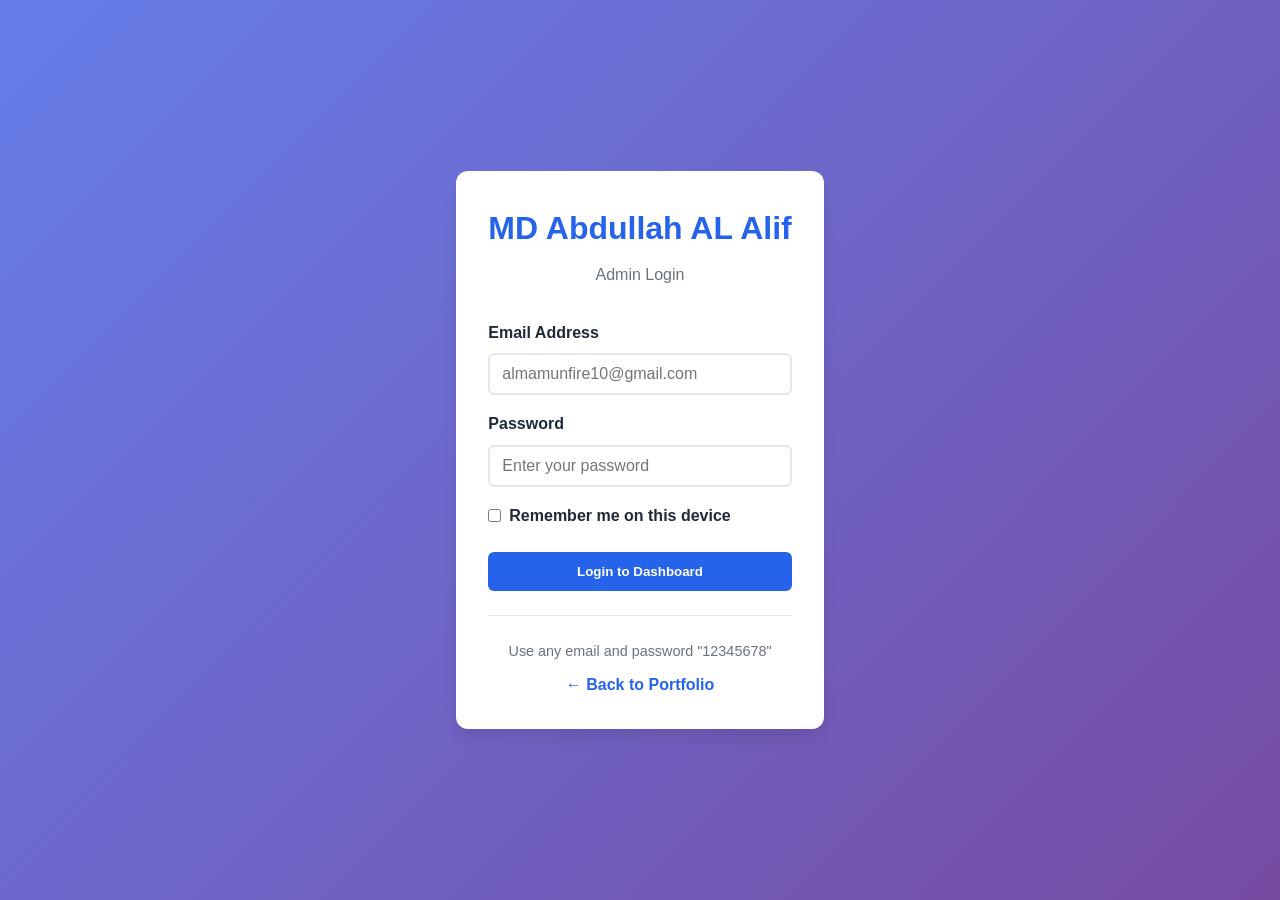
<file: dashboard.html>
<!DOCTYPE html>
<html lang="en">
<head>
    <meta charset="UTF-8">
    <meta name="viewport" content="width=device-width, initial-scale=1.0">
    <title>Dashboard - MD Abdullah AL Alif</title>
    <link rel="stylesheet" href="styles.css">
    <link rel="stylesheet" href="https://cdnjs.cloudflare.com/ajax/libs/font-awesome/6.4.0/css/all.min.css">
</head>
<body class="dashboard-page">
    <!-- Dashboard Navigation -->
    <nav class="dashboard-nav">
        <div class="container">
            <div class="dashboard-logo">Admin Panel</div>
            <div class="dashboard-user">
                <span id="userEmail">User</span>
                <button id="logoutBtn" class="logout-btn">Logout</button>
            </div>
        </div>
    </nav>

    <!-- Dashboard Content -->
    <div class="dashboard-container">
        <!-- Sidebar -->
        <aside class="dashboard-sidebar">
            <ul class="dashboard-menu">
                <li><a href="#profile" class="menu-link active" data-section="profile"><i class="fas fa-user"></i> Profile</a></li>
                <li><a href="#media" class="menu-link" data-section="media"><i class="fas fa-images"></i> Media Gallery</a></li>
                <li><a href="#contact-info" class="menu-link" data-section="contact"><i class="fas fa-phone"></i> Contact Info</a></li>
                <li><a href="#bio" class="menu-link" data-section="bio"><i class="fas fa-file-alt"></i> Bio & Skills</a></li>
            </ul>
        </aside>

        <!-- Main Content -->
        <main class="dashboard-main">
            <!-- Profile Section -->
            <section id="profile" class="dashboard-section active">
                <h2>Profile Settings</h2>
                <div class="profile-section">
                    <div class="profile-picture-box">
                        <div id="profilePreview" class="profile-picture">
                            <i class="fas fa-user"></i>
                        </div>
                        <input type="file" id="profilePicInput" accept="image/*" style="display:none;">
                        <button class="btn-secondary" onclick="document.getElementById('profilePicInput').click()">
                            <i class="fas fa-upload"></i> Upload Picture
                        </button>
                    </div>
                    <div class="profile-picture-box">
                        <div id="backgroundPreview" class="profile-picture">
                            <i class="fas fa-image"></i>
                        </div>
                        <input type="file" id="backgroundPicInput" accept="image/*" style="display:none;">
                        <button class="btn-secondary" onclick="document.getElementById('backgroundPicInput').click()">
                            <i class="fas fa-upload"></i> Upload Background
                        </button>
                    </div>
                    <div class="profile-form">
                        <div class="form-group">
                            <label>Full Name</label>
                            <input type="text" id="fullName" value="MD Abdullah AL Alif" class="form-input">
                        </div>
                        <div class="form-group">
                            <label>Title/Profession</label>
                            <input type="text" id="profession" value="Web Developer & Creative Thinker" class="form-input">
                        </div>
                        <div class="form-group">
                            <label>Bio</label>
                            <textarea id="bio" class="form-input" rows="4">I'm a passionate web developer with a focus on creating clean, modern, and user-friendly websites.</textarea>
                        </div>
                        <button class="btn-primary" onclick="saveProfile()">Save Profile</button>
                    </div>
                </div>
            </section>

            <!-- Media Gallery Section -->
            <section id="media" class="dashboard-section">
                <h2>Media Gallery</h2>
                <div class="upload-area" id="uploadArea">
                    <i class="fas fa-cloud-upload-alt"></i>
                    <p>Drag & drop files here or click to upload</p>
                    <input type="file" id="mediaInput" multiple accept="image/*,video/*" style="display:none;">
                </div>
                <div class="media-grid" id="mediaGrid">
                    <!-- Media items will be added here -->
                </div>
            </section>

            <!-- Contact Info Section -->
            <section id="contact-info" class="dashboard-section">
                <h2>Contact Information</h2>
                <div class="contact-form">
                    <div class="form-group">
                        <label>Email Address</label>
                        <input type="email" id="contactEmail" value="almamunfire10@gmail.com" class="form-input">
                    </div>
                    <div class="form-group">
                        <label>Mobile Number</label>
                        <input type="tel" id="mobileNumber" value="+8801611979710" class="form-input">
                    </div>
                    <div class="form-group">
                        <label>Alternate Phone</label>
                        <input type="tel" id="altPhone" placeholder="(Optional)" class="form-input">
                    </div>
                    <div class="form-group">
                        <label>Location</label>
                        <input type="text" id="location" value="Mymenshingh, Haluaghat" class="form-input">
                    </div>
                    <button class="btn-primary" onclick="saveContactInfo()">Save Contact Info</button>
                </div>
            </section>

            <!-- Bio & Skills Section -->
            <section id="bio" class="dashboard-section">
                <h2>Bio & Skills</h2>
                <div class="form-group">
                    <label>About You</label>
                    <textarea id="aboutText" class="form-input" rows="5" placeholder="Enter your full bio..."></textarea>
                </div>
                <div class="form-group">
                    <label>Skills (comma separated)</label>
                    <textarea id="skillsText" class="form-input" rows="3" placeholder="HTML5, CSS3, JavaScript, React, Node.js"></textarea>
                </div>
                <button class="btn-primary" onclick="saveBioSkills()">Save Bio & Skills</button>
            </section>
        </main>
    </div>

    <script src="script.js"></script>
    <script>
        // Check if user is logged in
        window.addEventListener('load', function() {
            if (localStorage.getItem('isLoggedIn') !== 'true') {
                window.location.href = 'login.html';
            } else {
                document.getElementById('userEmail').textContent = localStorage.getItem('userEmail') || 'User';
                loadDashboardData();
            }
        });

        // Logout functionality
        document.getElementById('logoutBtn').addEventListener('click', function() {
            localStorage.removeItem('isLoggedIn');
            localStorage.removeItem('userEmail');
            window.location.href = 'index.html';
        });

        // Section switching
        document.querySelectorAll('.menu-link').forEach(link => {
            link.addEventListener('click', function(e) {
                e.preventDefault();
                document.querySelectorAll('.menu-link').forEach(l => l.classList.remove('active'));
                document.querySelectorAll('.dashboard-section').forEach(s => s.classList.remove('active'));
                
                this.classList.add('active');
                const sectionId = this.getAttribute('data-section');
                document.getElementById(sectionId).classList.add('active');
            });
        });

        // Profile picture upload
        document.getElementById('profilePicInput').addEventListener('change', function(e) {
            const file = e.target.files[0];
            if (file) {
                const reader = new FileReader();
                reader.onload = function(event) {
                    const preview = document.getElementById('profilePreview');
                    preview.innerHTML = `<img src="${event.target.result}" alt="Profile Picture">`;
                    localStorage.setItem('profilePic', event.target.result);
                };
                reader.readAsDataURL(file);
            }
        });

        // Background picture upload
        document.getElementById('backgroundPicInput').addEventListener('change', function(e) {
            const file = e.target.files[0];
            if (file) {
                const reader = new FileReader();
                reader.onload = function(event) {
                    const preview = document.getElementById('backgroundPreview');
                    preview.innerHTML = `<img src="${event.target.result}" alt="Background Picture">`;
                    localStorage.setItem('backgroundPic', event.target.result);
                };
                reader.readAsDataURL(file);
            }
        });

        // Media upload
        const uploadArea = document.getElementById('uploadArea');
        const mediaInput = document.getElementById('mediaInput');

        uploadArea.addEventListener('click', () => mediaInput.click());
        uploadArea.addEventListener('dragover', (e) => {
            e.preventDefault();
            uploadArea.style.borderColor = '#2563eb';
            uploadArea.style.backgroundColor = '#f0f7ff';
        });
        uploadArea.addEventListener('dragleave', () => {
            uploadArea.style.borderColor = '#e5e7eb';
            uploadArea.style.backgroundColor = 'transparent';
        });
        uploadArea.addEventListener('drop', (e) => {
            e.preventDefault();
            uploadArea.style.borderColor = '#e5e7eb';
            uploadArea.style.backgroundColor = 'transparent';
            handleMediaUpload(e.dataTransfer.files);
        });

        mediaInput.addEventListener('change', (e) => handleMediaUpload(e.target.files));

        function handleMediaUpload(files) {
            let mediaArray = JSON.parse(localStorage.getItem('mediaGallery')) || [];
            
            Array.from(files).forEach(file => {
                const reader = new FileReader();
                reader.onload = function(event) {
                    const mediaItem = {
                        id: Date.now() + Math.random(),
                        src: event.target.result,
                        type: file.type.startsWith('video') ? 'video' : 'image',
                        name: file.name
                    };
                    mediaArray.push(mediaItem);
                    localStorage.setItem('mediaGallery', JSON.stringify(mediaArray));
                    displayMedia();
                };
                reader.readAsDataURL(file);
            });
        }

        function displayMedia() {
            const mediaGrid = document.getElementById('mediaGrid');
            const mediaArray = JSON.parse(localStorage.getItem('mediaGallery')) || [];
            
            mediaGrid.innerHTML = mediaArray.map(item => `
                <div class="media-item">
                    ${item.type === 'video' ? 
                        `<video width="100%" height="auto"><source src="${item.src}"></video>` :
                        `<img src="${item.src}" alt="Media">`
                    }
                    <div class="media-actions">
                        <a href="${item.src}" download="${item.name}" class="action-btn download-btn" title="Download">
                            <i class="fas fa-download"></i>
                        </a>
                        <button class="action-btn delete-btn" onclick="deleteMedia(${item.id})" title="Delete">
                            <i class="fas fa-trash"></i>
                        </button>
                    </div>
                </div>
            `).join('');
        }

        function deleteMedia(id) {
            if (confirm('Delete this media?')) {
                let mediaArray = JSON.parse(localStorage.getItem('mediaGallery')) || [];
                mediaArray = mediaArray.filter(item => item.id !== id);
                localStorage.setItem('mediaGallery', JSON.stringify(mediaArray));
                displayMedia();
            }
        }

        function saveProfile() {
            const profile = {
                fullName: document.getElementById('fullName').value,
                profession: document.getElementById('profession').value,
                bio: document.getElementById('bio').value
            };
            localStorage.setItem('profileData', JSON.stringify(profile));
            alert('Profile saved successfully!');
        }

        function saveContactInfo() {
            const contact = {
                email: document.getElementById('contactEmail').value,
                mobile: document.getElementById('mobileNumber').value,
                altPhone: document.getElementById('altPhone').value,
                location: document.getElementById('location').value
            };
            localStorage.setItem('contactInfo', JSON.stringify(contact));
            alert('Contact info saved successfully!');
        }

        function saveBioSkills() {
            const data = {
                about: document.getElementById('aboutText').value,
                skills: document.getElementById('skillsText').value.split(',').map(s => s.trim())
            };
            localStorage.setItem('bioSkills', JSON.stringify(data));
            alert('Bio & Skills saved successfully!');
        }

        function loadDashboardData() {
            // Load profile data
            const profileData = JSON.parse(localStorage.getItem('profileData'));
            if (profileData) {
                document.getElementById('fullName').value = profileData.fullName;
                document.getElementById('profession').value = profileData.profession;
                document.getElementById('bio').value = profileData.bio;
            }

            // Load contact info
            const contactInfo = JSON.parse(localStorage.getItem('contactInfo'));
            if (contactInfo) {
                document.getElementById('contactEmail').value = contactInfo.email;
                document.getElementById('mobileNumber').value = contactInfo.mobile;
                document.getElementById('altPhone').value = contactInfo.altPhone;
                document.getElementById('location').value = contactInfo.location;
            }

            // Load bio & skills
            const bioSkills = JSON.parse(localStorage.getItem('bioSkills'));
            if (bioSkills) {
                document.getElementById('aboutText').value = bioSkills.about;
                document.getElementById('skillsText').value = bioSkills.skills.join(', ');
            }

            // Load profile picture
            const profilePic = localStorage.getItem('profilePic');
            if (profilePic) {
                document.getElementById('profilePreview').innerHTML = `<img src="${profilePic}" alt="Profile Picture">`;
            }

            // Load background picture
            const backgroundPic = localStorage.getItem('backgroundPic');
            if (backgroundPic) {
                document.getElementById('backgroundPreview').innerHTML = `<img src="${backgroundPic}" alt="Background Picture">`;
            }

            // Load media gallery
            displayMedia();
        }
    </script>
</body>
</html>
</file>
<file: styles.css>
/* Root Variables */
:root {
    --primary-color: #2563eb;
    --secondary-color: #1e40af;
    --text-dark: #1f2937;
    --text-light: #6b7280;
    --bg-light: #f9fafb;
    --bg-white: #ffffff;
    --border-color: #e5e7eb;
    --shadow-sm: 0 1px 2px 0 rgba(0, 0, 0, 0.05);
    --shadow-md: 0 4px 6px -1px rgba(0, 0, 0, 0.1);
    --shadow-lg: 0 10px 15px -3px rgba(0, 0, 0, 0.1);
}

/* Global Styles */
* {
    margin: 0;
    padding: 0;
    box-sizing: border-box;
}

html {
    scroll-behavior: smooth;
}

body {
    font-family: -apple-system, BlinkMacSystemFont, 'Segoe UI', Roboto, Oxygen, Ubuntu, Cantarell, sans-serif;
    color: var(--text-dark);
    background-color: var(--bg-white);
    line-height: 1.6;
}

.container {
    max-width: 1200px;
    margin: 0 auto;
    padding: 0 20px;
}

/* Navigation */
.navbar {
    background: var(--bg-white);
    box-shadow: var(--shadow-sm);
    position: sticky;
    top: 0;
    z-index: 1000;
}

.navbar .container {
    display: flex;
    justify-content: space-between;
    align-items: center;
    padding: 1rem 20px;
}

.logo {
    font-size: 1.5rem;
    font-weight: 700;
    color: var(--primary-color);
}

.nav-menu {
    display: flex;
    list-style: none;
    gap: 2rem;
}

.nav-link {
    text-decoration: none;
    color: var(--text-dark);
    font-weight: 500;
    transition: color 0.3s ease;
}

.nav-link:hover {
    color: var(--primary-color);
}

.hamburger {
    display: none;
    flex-direction: column;
    cursor: pointer;
    gap: 5px;
}

.hamburger span {
    width: 25px;
    height: 3px;
    background: var(--text-dark);
    border-radius: 2px;
    transition: all 0.3s ease;
}

/* Hero Section */
.hero {
    background: linear-gradient(135deg, #667eea 0%, #764ba2 100%);
    color: white;
    padding: 150px 0;
    text-align: center;
}

.hero-content {
    animation: fadeInUp 0.8s ease;
}

.hero-title {
    font-size: 3rem;
    margin-bottom: 1rem;
    font-weight: 800;
}

.highlight {
    color: #fbbf24;
}

.hero-subtitle {
    font-size: 1.5rem;
    margin-bottom: 0.5rem;
    font-weight: 600;
}

.hero-description {
    font-size: 1.1rem;
    margin-bottom: 2rem;
    opacity: 0.95;
}

.cta-button {
    display: inline-block;
    background: var(--primary-color);
    color: white;
    padding: 12px 32px;
    border-radius: 50px;
    text-decoration: none;
    font-weight: 600;
    transition: all 0.3s ease;
    border: 2px solid var(--primary-color);
    cursor: pointer;
    font-size: 1rem;
}

.cta-button:hover {
    background: transparent;
    transform: translateY(-2px);
}

/* Sections */
section {
    padding: 80px 0;
}

.section-title {
    font-size: 2.5rem;
    margin-bottom: 3rem;
    text-align: center;
    color: var(--text-dark);
}

/* About Section */
.about {
    background: var(--bg-light);
}

.about-text {
    font-size: 1.1rem;
    line-height: 1.8;
    margin-bottom: 2rem;
}

.about-text p {
    margin-bottom: 1rem;
    color: var(--text-light);
}

.about-stats {
    display: grid;
    grid-template-columns: repeat(auto-fit, minmax(150px, 1fr));
    gap: 2rem;
    margin-top: 2rem;
}

.stat {
    text-align: center;
    padding: 1.5rem;
    background: white;
    border-radius: 8px;
    box-shadow: var(--shadow-sm);
}

.stat h3 {
    font-size: 2rem;
    color: var(--primary-color);
    margin-bottom: 0.5rem;
}

.stat p {
    color: var(--text-light);
}

/* Skills Section */
.skills {
    background: var(--bg-white);
}

.skills-grid {
    display: grid;
    grid-template-columns: repeat(auto-fit, minmax(250px, 1fr));
    gap: 2rem;
}

.skill-card {
    background: var(--bg-light);
    padding: 2rem;
    border-radius: 8px;
    text-align: center;
    transition: all 0.3s ease;
    box-shadow: var(--shadow-sm);
}

.skill-card:hover {
    transform: translateY(-5px);
    box-shadow: var(--shadow-lg);
    background: white;
}

.skill-icon {
    font-size: 3rem;
    color: var(--primary-color);
    margin-bottom: 1rem;
}

.skill-card h3 {
    font-size: 1.3rem;
    margin-bottom: 0.5rem;
}

.skill-card p {
    color: var(--text-light);
}

/* Projects Section */
.projects {
    background: var(--bg-light);
}

.projects-grid {
    display: grid;
    grid-template-columns: repeat(auto-fit, minmax(300px, 1fr));
    gap: 2rem;
}

.project-card {
    background: white;
    border-radius: 8px;
    overflow: hidden;
    box-shadow: var(--shadow-md);
    transition: all 0.3s ease;
}

.project-card:hover {
    transform: translateY(-8px);
    box-shadow: var(--shadow-lg);
}

.project-image {
    width: 100%;
    height: 200px;
    background: linear-gradient(135deg, #667eea 0%, #764ba2 100%);
}

.project-card h3 {
    font-size: 1.3rem;
    padding: 1.5rem 1.5rem 0.5rem;
    color: var(--text-dark);
}

.project-card p {
    padding: 0 1.5rem;
    color: var(--text-light);
    font-size: 0.95rem;
}

.project-tags {
    display: flex;
    flex-wrap: wrap;
    gap: 0.5rem;
    padding: 1rem 1.5rem;
}

.tag {
    background: var(--bg-light);
    color: var(--primary-color);
    padding: 4px 8px;
    border-radius: 20px;
    font-size: 0.85rem;
    font-weight: 500;
}

.project-link {
    color: var(--primary-color);
    text-decoration: none;
    font-weight: 600;
    padding: 0 1.5rem 1.5rem;
    display: inline-block;
    transition: color 0.3s ease;
}

.project-link:hover {
    color: var(--secondary-color);
}

/* Contact Section */
.contact {
    background: var(--bg-white);
    text-align: center;
}

.contact-content {
    max-width: 600px;
    margin: 0 auto;
}

.contact-content > p {
    font-size: 1.1rem;
    color: var(--text-light);
    margin-bottom: 2rem;
}

.contact-form {
    display: flex;
    flex-direction: column;
    gap: 1rem;
    margin-bottom: 2rem;
}

.contact-form input,
.contact-form textarea {
    padding: 12px 16px;
    border: 2px solid var(--border-color);
    border-radius: 8px;
    font-family: inherit;
    font-size: 1rem;
    transition: border-color 0.3s ease;
}

.contact-form input:focus,
.contact-form textarea:focus {
    outline: none;
    border-color: var(--primary-color);
}

.contact-form button {
    width: 100%;
}

.social-links {
    display: flex;
    justify-content: center;
    gap: 1.5rem;
}

.social-link {
    display: inline-flex;
    align-items: center;
    justify-content: center;
    width: 45px;
    height: 45px;
    border-radius: 50%;
    background: var(--bg-light);
    color: var(--primary-color);
    text-decoration: none;
    font-size: 1.2rem;
    transition: all 0.3s ease;
}

.social-link:hover {
    background: var(--primary-color);
    color: white;
    transform: translateY(-3px);
}

/* Footer */
.footer {
    background: var(--text-dark);
    color: white;
    text-align: center;
    padding: 2rem 0;
}

/* Animations */
@keyframes fadeInUp {
    from {
        opacity: 0;
        transform: translateY(30px);
    }
    to {
        opacity: 1;
        transform: translateY(0);
    }
}

/* Responsive Design */
@media (max-width: 768px) {
    .nav-menu {
        display: none;
        position: absolute;
        top: 70px;
        right: 0;
        left: 0;
        flex-direction: column;
        background: white;
        width: 100%;
        text-align: center;
        gap: 0;
    }

    .nav-menu.active {
        display: flex;
    }

    .nav-menu li {
        padding: 1rem 0;
        border-bottom: 1px solid var(--border-color);
    }

    .hamburger {
        display: flex;
    }

    .hamburger.active span:nth-child(1) {
        transform: rotate(45deg) translate(8px, 8px);
    }

    .hamburger.active span:nth-child(2) {
        opacity: 0;
    }

    .hamburger.active span:nth-child(3) {
        transform: rotate(-45deg) translate(7px, -7px);
    }

    .hero-title {
        font-size: 2rem;
    }

    .hero-subtitle {
        font-size: 1.2rem;
    }

    .hero {
        padding: 100px 0;
    }

    .section-title {
        font-size: 1.8rem;
    }

    section {
        padding: 50px 0;
    }

    .about-stats {
        grid-template-columns: 1fr;
    }

    .skills-grid,
    .projects-grid {
        grid-template-columns: 1fr;
    }
}

@media (max-width: 480px) {
    .hero-title {
        font-size: 1.5rem;
    }

    .section-title {
        font-size: 1.5rem;
    }

    .nav-menu {
        top: 60px;
    }
}

/* Login Page Styles */
.login-page {
    background: linear-gradient(135deg, #667eea 0%, #764ba2 100%);
    min-height: 100vh;
    display: flex;
    align-items: center;
    justify-content: center;
}

.login-container {
    padding: 20px;
}

.login-box {
    background: white;
    padding: 2rem;
    border-radius: 12px;
    box-shadow: var(--shadow-lg);
    width: 100%;
    max-width: 400px;
}

.login-header {
    text-align: center;
    margin-bottom: 2rem;
}

.login-header h1 {
    color: var(--primary-color);
    margin-bottom: 0.5rem;
}

.login-header p {
    color: var(--text-light);
}

.login-form {
    display: flex;
    flex-direction: column;
    gap: 1rem;
}

.login-form .form-group {
    display: flex;
    flex-direction: column;
    gap: 0.5rem;
}

.login-form label {
    font-weight: 600;
    color: var(--text-dark);
}

.login-form input {
    padding: 10px 12px;
    border: 2px solid var(--border-color);
    border-radius: 6px;
    font-size: 1rem;
    transition: border-color 0.3s ease;
}

.login-form input:focus {
    outline: none;
    border-color: var(--primary-color);
}

.remember-me {
    display: flex;
    align-items: center;
    gap: 0.5rem;
    cursor: pointer;
    font-weight: normal;
}

.login-btn {
    background: var(--primary-color);
    color: white;
    padding: 12px;
    border: none;
    border-radius: 6px;
    font-weight: 600;
    cursor: pointer;
    transition: all 0.3s ease;
    margin-top: 0.5rem;
}

.login-btn:hover {
    background: var(--secondary-color);
    transform: translateY(-2px);
}

.login-footer {
    text-align: center;
    margin-top: 1.5rem;
    padding-top: 1.5rem;
    border-top: 1px solid var(--border-color);
}

.login-footer p {
    color: var(--text-light);
    font-size: 0.9rem;
    margin-bottom: 0.5rem;
}

.back-link {
    color: var(--primary-color);
    text-decoration: none;
    font-weight: 600;
    transition: color 0.3s ease;
}

.back-link:hover {
    color: var(--secondary-color);
}

/* Dashboard Page Styles */
.dashboard-page {
    background: var(--bg-light);
}

.dashboard-nav {
    background: white;
    box-shadow: var(--shadow-sm);
    padding: 1rem 0;
    position: sticky;
    top: 0;
    z-index: 999;
}

.dashboard-nav .container {
    display: flex;
    justify-content: space-between;
    align-items: center;
}

.dashboard-logo {
    font-size: 1.3rem;
    font-weight: 700;
    color: var(--primary-color);
}

.dashboard-user {
    display: flex;
    align-items: center;
    gap: 1rem;
    font-weight: 600;
}

.logout-btn {
    background: #ef4444;
    color: white;
    border: none;
    padding: 8px 16px;
    border-radius: 6px;
    cursor: pointer;
    transition: all 0.3s ease;
}

.logout-btn:hover {
    background: #dc2626;
}

.dashboard-container {
    display: flex;
    max-width: 1400px;
    margin: 0 auto;
    gap: 2rem;
    padding: 2rem;
}

.dashboard-sidebar {
    width: 250px;
    background: white;
    border-radius: 8px;
    padding: 1rem;
    height: fit-content;
    box-shadow: var(--shadow-sm);
}

.dashboard-menu {
    list-style: none;
}

.menu-link {
    display: flex;
    align-items: center;
    gap: 0.8rem;
    padding: 12px;
    color: var(--text-dark);
    text-decoration: none;
    border-radius: 6px;
    transition: all 0.3s ease;
    cursor: pointer;
}

.menu-link:hover {
    background: var(--bg-light);
    color: var(--primary-color);
}

.menu-link.active {
    background: var(--primary-color);
    color: white;
}

.dashboard-main {
    flex: 1;
    background: white;
    border-radius: 8px;
    padding: 2rem;
    box-shadow: var(--shadow-sm);
}

.dashboard-section {
    display: none;
}

.dashboard-section.active {
    display: block;
}

.dashboard-section h2 {
    margin-bottom: 1.5rem;
    color: var(--text-dark);
}

.profile-section {
    display: grid;
    grid-template-columns: 1fr 2fr;
    gap: 2rem;
    margin-bottom: 2rem;
}

.profile-picture-box {
    display: flex;
    flex-direction: column;
    align-items: center;
    gap: 1rem;
}

.profile-picture {
    width: 150px;
    height: 150px;
    border-radius: 50%;
    background: var(--bg-light);
    display: flex;
    align-items: center;
    justify-content: center;
    font-size: 3rem;
    color: var(--primary-color);
    overflow: hidden;
}

.profile-picture img {
    width: 100%;
    height: 100%;
    object-fit: cover;
}

.btn-primary, .btn-secondary {
    padding: 10px 20px;
    border: none;
    border-radius: 6px;
    cursor: pointer;
    font-weight: 600;
    transition: all 0.3s ease;
}

.btn-primary {
    background: var(--primary-color);
    color: white;
}

.btn-primary:hover {
    background: var(--secondary-color);
}

.btn-secondary {
    background: var(--bg-light);
    color: var(--primary-color);
    border: 2px solid var(--primary-color);
}

.btn-secondary:hover {
    background: var(--primary-color);
    color: white;
}

.form-input {
    width: 100%;
    padding: 10px 12px;
    border: 2px solid var(--border-color);
    border-radius: 6px;
    font-family: inherit;
    font-size: 1rem;
    transition: border-color 0.3s ease;
}

.form-input:focus {
    outline: none;
    border-color: var(--primary-color);
}

.upload-area {
    border: 2px dashed var(--border-color);
    border-radius: 8px;
    padding: 2rem;
    text-align: center;
    cursor: pointer;
    transition: all 0.3s ease;
    margin-bottom: 2rem;
}

.upload-area:hover {
    border-color: var(--primary-color);
    background: rgba(37, 99, 235, 0.05);
}

.upload-area i {
    font-size: 2.5rem;
    color: var(--primary-color);
    margin-bottom: 0.5rem;
}

.media-grid {
    display: grid;
    grid-template-columns: repeat(auto-fill, minmax(150px, 1fr));
    gap: 1rem;
}

.media-item {
    position: relative;
    border-radius: 8px;
    overflow: hidden;
    background: var(--bg-light);
}

.media-item img,
.media-item video {
    width: 100%;
    height: 150px;
    object-fit: cover;
    display: block;
}

.media-actions {
    position: absolute;
    top: 0;
    left: 0;
    right: 0;
    bottom: 0;
    background: rgba(0, 0, 0, 0.7);
    display: flex;
    gap: 0.5rem;
    align-items: center;
    justify-content: center;
    opacity: 0;
    transition: opacity 0.3s ease;
}

.media-item:hover .media-actions {
    opacity: 1;
}

.action-btn {
    width: 40px;
    height: 40px;
    border-radius: 50%;
    border: none;
    cursor: pointer;
    display: flex;
    align-items: center;
    justify-content: center;
    transition: all 0.3s ease;
    color: white;
    text-decoration: none;
    font-size: 1rem;
}

.download-btn {
    background: var(--primary-color);
}

.download-btn:hover {
    background: var(--secondary-color);
    transform: scale(1.1);
}

.delete-btn {
    background: #ef4444;
}

.delete-btn:hover {
    background: #dc2626;
    transform: scale(1.1);
}

/* Gallery Page Styles */
.gallery-section {
    padding: 80px 0;
    background: var(--bg-light);
}

.gallery-subtitle {
    text-align: center;
    color: var(--text-light);
    margin-bottom: 2rem;
    font-size: 1.1rem;
}

.gallery-info-box {
    background: #e3f2fd;
    border-left: 4px solid var(--primary-color);
    padding: 1rem;
    border-radius: 6px;
    margin-bottom: 2rem;
    display: flex;
    align-items: center;
    gap: 1rem;
    text-align: center;
    justify-content: center;
}

.gallery-info-box i {
    color: var(--primary-color);
    font-size: 1.3rem;
}

.gallery-info-box p {
    color: var(--text-dark);
    font-weight: 500;
    margin: 0;
}

.filter-buttons {
    display: flex;
    justify-content: center;
    gap: 1rem;
    margin-bottom: 2rem;
    flex-wrap: wrap;
}

.filter-btn {
    padding: 10px 20px;
    border: 2px solid var(--border-color);
    background: white;
    border-radius: 25px;
    cursor: pointer;
    font-weight: 600;
    transition: all 0.3s ease;
    display: flex;
    align-items: center;
    gap: 0.5rem;
}

.filter-btn:hover {
    border-color: var(--primary-color);
    color: var(--primary-color);
}

.filter-btn.active {
    background: var(--primary-color);
    color: white;
    border-color: var(--primary-color);
}

.gallery-stats {
    display: grid;
    grid-template-columns: repeat(auto-fit, minmax(150px, 1fr));
    gap: 1rem;
    margin-bottom: 2rem;
    padding: 1.5rem;
    background: white;
    border-radius: 8px;
    box-shadow: var(--shadow-sm);
}

.stat-item {
    text-align: center;
}

.stat-number {
    display: block;
    font-size: 2rem;
    font-weight: 700;
    color: var(--primary-color);
}

.stat-label {
    display: block;
    font-size: 0.9rem;
    color: var(--text-light);
    margin-top: 0.5rem;
}

.gallery-grid {
    display: grid;
    grid-template-columns: repeat(auto-fill, minmax(250px, 1fr));
    gap: 1.5rem;
    margin-bottom: 2rem;
}

.gallery-item {
    position: relative;
    border-radius: 12px;
    overflow: hidden;
    cursor: pointer;
    background: var(--bg-light);
    transition: transform 0.3s ease;
    box-shadow: var(--shadow-sm);
}

.gallery-item:hover {
    transform: translateY(-5px);
    box-shadow: var(--shadow-md);
}

.gallery-item-wrapper {
    position: relative;
    width: 100%;
    padding-bottom: 100%;
    overflow: hidden;
}

.gallery-item-wrapper > * {
    position: absolute;
    top: 0;
    left: 0;
    width: 100%;
    height: 100%;
}

.gallery-image {
    object-fit: cover;
}

.gallery-thumb {
    position: relative;
    width: 100%;
    height: 100%;
    background: #000;
}

.gallery-thumb video {
    width: 100%;
    height: 100%;
    object-fit: cover;
}

.video-icon {
    position: absolute;
    top: 50%;
    left: 50%;
    transform: translate(-50%, -50%);
    width: 60px;
    height: 60px;
    background: rgba(255, 255, 255, 0.95);
    border-radius: 50%;
    display: flex;
    align-items: center;
    justify-content: center;
    font-size: 1.8rem;
    color: var(--primary-color);
}

.video-duration {
    position: absolute;
    bottom: 10px;
    right: 10px;
    background: rgba(0, 0, 0, 0.7);
    color: white;
    padding: 4px 8px;
    border-radius: 4px;
    font-size: 0.8rem;
    font-weight: 600;
}

.gallery-overlay {
    position: absolute;
    top: 0;
    left: 0;
    right: 0;
    bottom: 0;
    background: rgba(0, 0, 0, 0.7);
    display: flex;
    align-items: center;
    justify-content: center;
    opacity: 0;
    transition: opacity 0.3s ease;
    z-index: 10;
}

.gallery-item:hover .gallery-overlay {
    opacity: 1;
}

.gallery-buttons {
    display: flex;
    gap: 1rem;
}

.gallery-btn {
    width: 50px;
    height: 50px;
    border-radius: 50%;
    border: none;
    cursor: pointer;
    display: flex;
    align-items: center;
    justify-content: center;
    font-size: 1.2rem;
    transition: all 0.3s ease;
    background: white;
    color: var(--primary-color);
}

.gallery-btn:hover {
    background: var(--primary-color);
    color: white;
    transform: scale(1.1);
}

.gallery-view-btn {
    background: rgba(255, 255, 255, 0.9);
}

.gallery-download-btn {
    background: var(--primary-color);
    color: white;
}

.gallery-download-btn:hover {
    background: var(--secondary-color);
}

.empty-state {
    text-align: center;
    padding: 4rem 2rem;
    color: var(--text-light);
    background: white;
    border-radius: 12px;
    box-shadow: var(--shadow-sm);
}

.empty-state i {
    font-size: 4rem;
    color: var(--primary-color);
    margin-bottom: 1rem;
    opacity: 0.5;
}

.empty-state p {
    font-size: 1.1rem;
    margin: 0.5rem 0;
}

.empty-state-hint {
    font-size: 0.95rem !important;
    color: var(--text-light);
}

.empty-state a {
    color: var(--primary-color);
    font-weight: 600;
    text-decoration: none;
}

.empty-state a:hover {
    text-decoration: underline;
}

/* Lightbox */
.lightbox {
    position: fixed;
    top: 0;
    left: 0;
    right: 0;
    bottom: 0;
    background: rgba(0, 0, 0, 0.95);
    display: flex;
    align-items: center;
    justify-content: center;
    opacity: 0;
    visibility: hidden;
    transition: all 0.3s ease;
    z-index: 2000;
}

.lightbox.active {
    opacity: 1;
    visibility: visible;
}

.lightbox-content {
    position: relative;
    max-width: 90vw;
    max-height: 90vh;
}

.lightbox-content img,
.lightbox-content video {
    width: 100%;
    height: auto;
    max-width: 800px;
    max-height: 600px;
    border-radius: 8px;
}

.lightbox-close {
    position: absolute;
    top: 20px;
    right: 20px;
    background: rgba(255, 255, 255, 0.2);
    color: white;
    border: none;
    font-size: 2.5rem;
    cursor: pointer;
    width: 50px;
    height: 50px;
    border-radius: 50%;
    transition: all 0.3s ease;
    z-index: 2001;
    display: flex;
    align-items: center;
    justify-content: center;
}

.lightbox-close:hover {
    background: rgba(255, 255, 255, 0.4);
    transform: scale(1.1);
}

.lightbox-prev,
.lightbox-next {
    position: absolute;
    top: 50%;
    transform: translateY(-50%);
    background: rgba(255, 255, 255, 0.2);
    color: white;
    border: none;
    font-size: 1.5rem;
    cursor: pointer;
    width: 50px;
    height: 50px;
    display: flex;
    align-items: center;
    justify-content: center;
    transition: all 0.3s ease;
    z-index: 2001;
}

.lightbox-prev:hover,
.lightbox-next:hover {
    background: rgba(255, 255, 255, 0.4);
}

.lightbox-prev {
    left: 20px;
}

.lightbox-next {
    right: 20px;
}

.lightbox-download {
    position: absolute;
    bottom: 20px;
    right: 20px;
    background: var(--primary-color);
    color: white;
    padding: 12px 24px;
    border-radius: 6px;
    text-decoration: none;
    display: flex;
    align-items: center;
    gap: 0.5rem;
    font-weight: 600;
    cursor: pointer;
    transition: all 0.3s ease;
    z-index: 2001;
    border: none;
}

.lightbox-download:hover {
    background: var(--secondary-color);
    transform: scale(1.05);
}

/* Hero Profile Section */
.profile-section-hero {
    margin-bottom: 1.5rem;
}

.hero-profile-pic {
    width: 120px;
    height: 120px;
    margin: 0 auto 1rem;
    border-radius: 50%;
    background: rgba(255, 255, 255, 0.2);
    border: 3px solid white;
    display: flex;
    align-items: center;
    justify-content: center;
    font-size: 2.5rem;
    overflow: hidden;
}

.hero-profile-pic img {
    width: 100%;
    height: 100%;
    object-fit: cover;
}

.hero-contact {
    display: flex;
    flex-direction: column;
    gap: 0.8rem;
    margin: 1.5rem 0;
    flex-wrap: wrap;
    justify-content: center;
}

.contact-badge {
    display: inline-flex;
    align-items: center;
    gap: 0.5rem;
    background: rgba(255, 255, 255, 0.2);
    color: white;
    padding: 10px 20px;
    border-radius: 25px;
    text-decoration: none;
    transition: all 0.3s ease;
    font-weight: 600;
    backdrop-filter: blur(10px);
    width: fit-content;
    margin: 0 auto;
}

.contact-badge:hover {
    background: rgba(255, 255, 255, 0.3);
    transform: translateY(-2px);
}

.login-link {
    background: rgba(37, 99, 235, 0.3);
    padding: 8px 16px !important;
    border-radius: 6px;
    border: 2px solid rgba(37, 99, 235, 0.5);
}

.login-link:hover {
    background: rgba(37, 99, 235, 0.5);
}

/* Responsive for Dashboard */
@media (max-width: 1024px) {
    .dashboard-container {
        flex-direction: column;
    }

    .dashboard-sidebar {
        width: 100%;
    }

    .dashboard-menu {
        display: grid;
        grid-template-columns: repeat(auto-fit, minmax(150px, 1fr));
        gap: 0.5rem;
    }

    .profile-section {
        grid-template-columns: 1fr;
    }
}

/* Contact Info Grid */
.contact-info-grid {
    display: grid;
    grid-template-columns: repeat(auto-fit, minmax(200px, 1fr));
    gap: 1.5rem;
    margin: 2rem 0;
    padding: 2rem 0;
    border-top: 2px solid var(--border-color);
    border-bottom: 2px solid var(--border-color);
}

.contact-info-card {
    background: var(--bg-light);
    padding: 2rem;
    border-radius: 8px;
    text-align: center;
    transition: all 0.3s ease;
    box-shadow: var(--shadow-sm);
}

.contact-info-card:hover {
    transform: translateY(-5px);
    box-shadow: var(--shadow-md);
    background: white;
}

.contact-info-card i {
    font-size: 2.5rem;
    color: var(--primary-color);
    margin-bottom: 1rem;
    display: block;
}

.contact-info-card h4 {
    font-size: 1.2rem;
    color: var(--text-dark);
    margin-bottom: 0.5rem;
    font-weight: 600;
}

.contact-info-card a,
.contact-info-card p {
    color: var(--text-light);
    text-decoration: none;
    font-size: 1rem;
    transition: color 0.3s ease;
}

.contact-info-card a:hover {
    color: var(--primary-color);
}

@media (max-width: 768px) {
    .gallery-grid {
        grid-template-columns: repeat(auto-fill, minmax(150px, 1fr));
    }

    .contact-badge {
        font-size: 0.9rem;
        padding: 8px 12px;
    }

    .lightbox-content img,
    .lightbox-content video {
        max-width: 95vw;
    }

    .contact-info-grid {
        grid-template-columns: 1fr;
        gap: 1rem;
    }

    .gallery-stats {
        grid-template-columns: repeat(2, 1fr);
    }

    .filter-buttons {
        gap: 0.5rem;
    }

    .filter-btn {
        padding: 8px 12px;
        font-size: 0.9rem;
    }

    .lightbox-prev,
    .lightbox-next {
        width: 40px;
        height: 40px;
        font-size: 1.2rem;
    }

    .lightbox-close {
        width: 40px;
        height: 40px;
        font-size: 2rem;
    }
}
</file>
